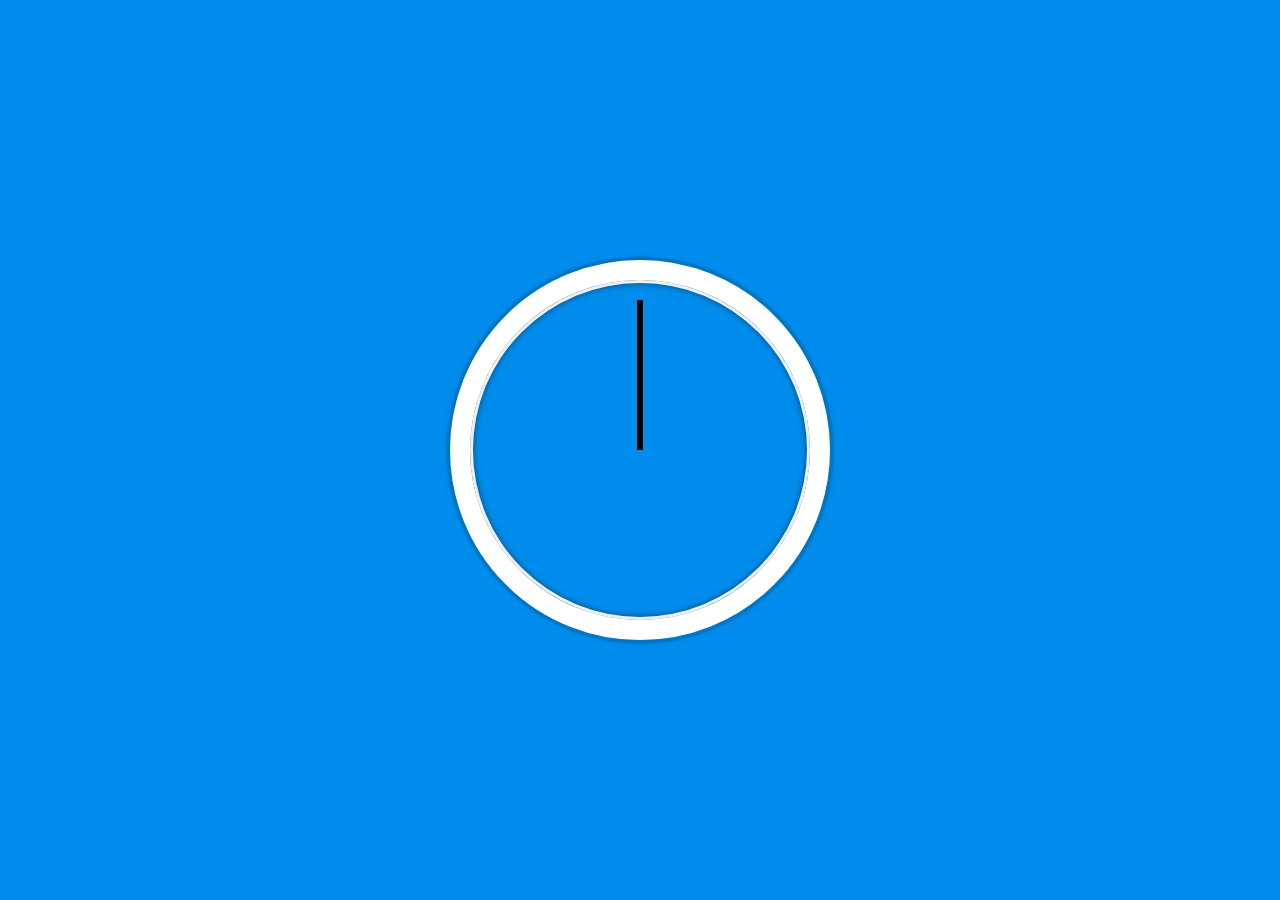
<file: 02 - JS and CSS Clock/index-START.html>
<!DOCTYPE html>
<html lang="en">
<head>
  <meta charset="UTF-8">
  <title>JS + CSS Clock</title>
</head>
<body>


    <div class="clock">
      <div class="clock-face">
        <div class="hand hour-hand"></div>
        <div class="hand min-hand"></div>
        <div class="hand second-hand"></div>
      </div>
    </div>


  <style>
    html {
      background: #018DED url(https://unsplash.it/1500/1000?image=881&blur=5);
      background-size: cover;
      font-family: 'helvetica neue';
      text-align: center;
      font-size: 10px;
    }

    body {
      margin: 0;
      font-size: 2rem;
      display: flex;
      flex: 1;
      min-height: 100vh;
      align-items: center;
    }

    .clock {
      width: 30rem;
      height: 30rem;
      border: 20px solid white;
      border-radius: 50%;
      margin: 50px auto;
      position: relative;
      padding: 2rem;
      box-shadow:
        0 0 0 4px rgba(0,0,0,0.1),
        inset 0 0 0 3px #EFEFEF,
        inset 0 0 10px black,
        0 0 10px rgba(0,0,0,0.2);
    }

    .clock-face {
      position: relative;
      width: 100%;
      height: 100%;
      transform: translateY(-3px); /* account for the height of the clock hands */
    }

    .hand {
      width: 50%;
      height: 6px;
      background: black;
      position: absolute;
      top: 50%;
      transform-origin: 100%;
      transform: rotate(90deg);
      transition: all 0.05s;
      transition-timing-function: cubic-bezier(0.1, 2.7, 0.58, 1);
    }

  </style>

  <script>
    const secondHand = document.querySelector('.second-hand');
    const minHand = document.querySelector('.min-hand');
    const hourHand = document.querySelector('.hour-hand');

    function setDate() {
      const now = new Date;
      const seconds = now.getSeconds();
      const mins = now.getMinutes();
      const hours = now.getHours();

      const secondsInterval = ((seconds/60) * 360) + 90;
      const minsInterval = ((mins/60) * 360) + 90;
      const hoursInterval = ((hours/12) *360) + 90;

      secondHand.style.transform = `rotate(${secondsInterval}deg`;
      minHand.style.transform = `rotate(${minsInterval}deg`;
      hourHand.style.transform = `rotate(${hoursInterval}deg`;

      console.log(seconds);
      console.log(mins);
      console.log(hours);
    }

    setInterval(setDate, 1000);


  </script>
</body>
</html>
</file>
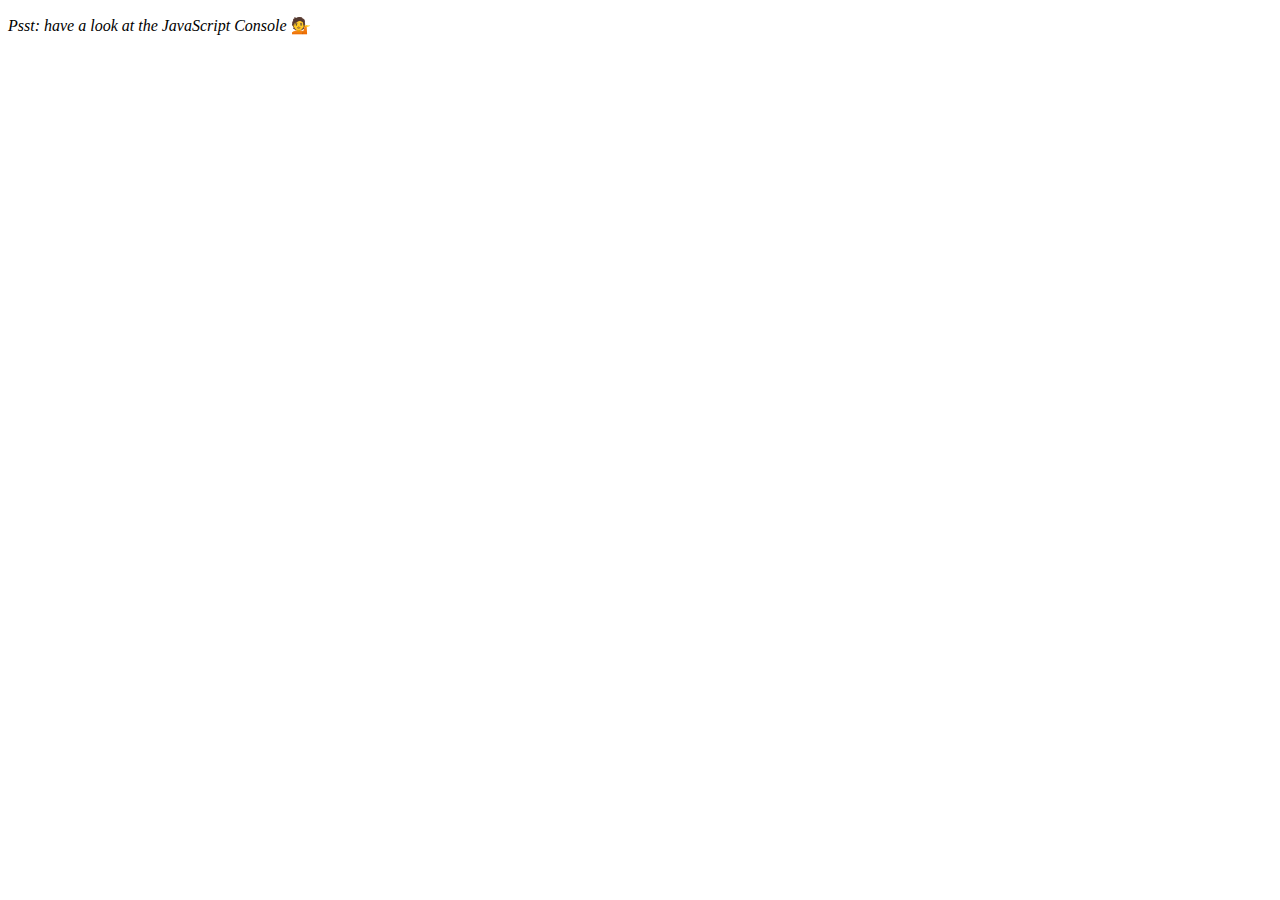
<file: 04 - Array Cardio Day 1/index-START.html>
<!DOCTYPE html>
<html lang="en">
<head>
  <meta charset="UTF-8">
  <title>Array Cardio 💪</title>
</head>
<body>
  <p><em>Psst: have a look at the JavaScript Console</em> 💁</p>
  <script>
    // Get your shorts on - this is an array workout!
    // ## Array Cardio Day 1

    // Some data we can work with

    const inventors = [
      { first: 'Albert', last: 'Einstein', year: 1879, passed: 1955 },
      { first: 'Isaac', last: 'Newton', year: 1643, passed: 1727 },
      { first: 'Galileo', last: 'Galilei', year: 1564, passed: 1642 },
      { first: 'Marie', last: 'Curie', year: 1867, passed: 1934 },
      { first: 'Johannes', last: 'Kepler', year: 1571, passed: 1630 },
      { first: 'Nicolaus', last: 'Copernicus', year: 1473, passed: 1543 },
      { first: 'Max', last: 'Planck', year: 1858, passed: 1947 },
      { first: 'Katherine', last: 'Blodgett', year: 1898, passed: 1979 },
      { first: 'Ada', last: 'Lovelace', year: 1815, passed: 1852 },
      { first: 'Sarah E.', last: 'Goode', year: 1855, passed: 1905 },
      { first: 'Lise', last: 'Meitner', year: 1878, passed: 1968 },
      { first: 'Hanna', last: 'Hammarström', year: 1829, passed: 1909 }
    ];

    const people = ['Beck, Glenn', 'Becker, Carl', 'Beckett, Samuel', 'Beddoes, Mick', 'Beecher, Henry', 'Beethoven, Ludwig', 'Begin, Menachem', 'Belloc, Hilaire', 'Bellow, Saul', 'Benchley, Robert', 'Benenson, Peter', 'Ben-Gurion, David', 'Benjamin, Walter', 'Benn, Tony', 'Bennington, Chester', 'Benson, Leana', 'Bent, Silas', 'Bentsen, Lloyd', 'Berger, Ric', 'Bergman, Ingmar', 'Berio, Luciano', 'Berle, Milton', 'Berlin, Irving', 'Berne, Eric', 'Bernhard, Sandra', 'Berra, Yogi', 'Berry, Halle', 'Berry, Wendell', 'Bethea, Erin', 'Bevan, Aneurin', 'Bevel, Ken', 'Biden, Joseph', 'Bierce, Ambrose', 'Biko, Steve', 'Billings, Josh', 'Biondo, Frank', 'Birrell, Augustine', 'Black, Elk', 'Blair, Robert', 'Blair, Tony', 'Blake, William'];

    // Array.prototype.filter()
    // 1. Filter the list of inventors for those who were born in the 1500's

    const fifteen = inventors.filter(function(inventor){
      if(inventor.year >= 1500 && inventor.year < 1600 ) {
        return true;
      };
    });

    // Array.prototype.map()
    // 2. Give us an array of the inventors first and last names

    const fullNames = inventors.map(function(inventor){
      return inventor.first + " " + inventor.last;
    });

    // Array.prototype.sort()
    // 3. Sort the inventors by birthdate, oldest to youngest
    const sorted = inventors.sort(function(a, b){
      return a.year - b.year;
    });

    // Array.prototype.reduce()
    // 4. How many years did all the inventors live all together?

    const allYears = inventors.reduce((total, inventor) => {
      return total + (inventor.passed - inventor.year);
    }, 0);


    // 5. Sort the inventors by years lived
    // Personnal code
    const yearsLived = inventors.sort(function(b, a){
      return (a.passed - a.year) - (b.passed - b.year);
    });

    // Solution
    const oldest = inventors.sort(function(a, b){
      const firstGuy = a.passed - a.year;
      const secondGuy = b.passed - b.year;
      return firstGuy > secondGuy ? -1 : 1;
    })

    // 6. create a list of Boulevards in Paris that contain 'de' anywhere in the name
    // https://en.wikipedia.org/wiki/Category:Boulevards_in_Paris
    const links = Array.from(document.querySelectorAll('.mw-category a'));
    const de = links
                  .map(link => link.textContent)
                  .filter(streetName => streetName.includes("de"));

    // 7. sort Exercise
    // Sort the people alphabetically by last name
    const sortedByName = people.sort(function(a, b){
      const firstGuy = a.split(', ')[0];
      const secondGuy = b.split(', ')[0];

      return firstGuy > secondGuy ? 1 : -1;
    });

    // 8. Reduce Exercise
    // Sum up the instances of each of these
    const data = ['car', 'car', 'truck', 'truck', 'bike', 'walk', 'car', 'van', 'bike', 'walk', 'car', 'van', 'car', 'truck' ];

    const transportation = data.reduce(function(obj, item){
      if(!obj[item]) {
        obj[item] = 0;
      }
      obj[item]++;
      return obj;
    }, {});

    console.log(transportation)

  </script>
</body>
</html>
</file>
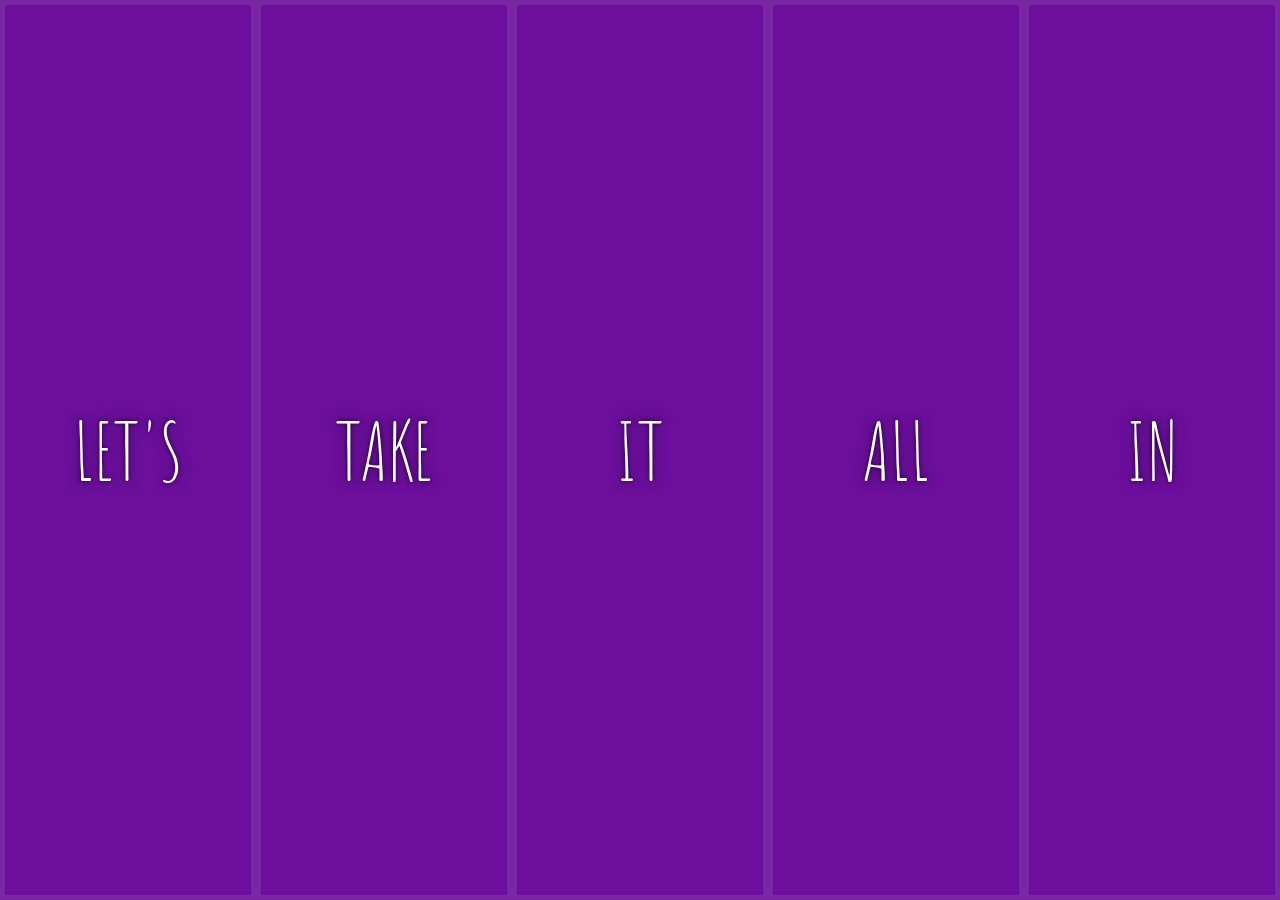
<file: 05 - Flex Panel Gallery/index-START.html>
<!DOCTYPE html>
<html lang="en">
<head>
  <meta charset="UTF-8">
  <title>Flex Panels 💪</title>
  <link href='https://fonts.googleapis.com/css?family=Amatic+SC' rel='stylesheet' type='text/css'>
</head>
<body>
  <style>
    html {
      box-sizing: border-box;
      background: #ffc600;
      font-family: 'helvetica neue';
      font-size: 20px;
      font-weight: 200;
    }

    body {
      margin: 0;
    }

    *, *:before, *:after {
      box-sizing: inherit;
    }

    .panels {
      min-height: 100vh;
      overflow: hidden;
      display: flex;
    }

    .panel {
      background: #6B0F9C;
      box-shadow: inset 0 0 0 5px rgba(255,255,255,0.1);
      color: white;
      text-align: center;
      align-items: center;
      /* Safari transitionend event.propertyName === flex */
      /* Chrome + FF transitionend event.propertyName === flex-grow */
      transition:
        font-size 0.7s cubic-bezier(0.61,-0.19, 0.7,-0.11),
        flex 0.7s cubic-bezier(0.61,-0.19, 0.7,-0.11),
        background 0.2s;
      font-size: 20px;
      background-size: cover;
      background-position: center;
      flex: 1;
      display: flex;
      flex-direction: column;
      justify-content: center;
      align-items: center;
    }


    .panel1 { background-image:url(https://source.unsplash.com/gYl-UtwNg_I/1500x1500); }
    .panel2 { background-image:url(https://source.unsplash.com/rFKUFzjPYiQ/1500x1500); }
    .panel3 { background-image:url(https://images.unsplash.com/photo-1465188162913-8fb5709d6d57?ixlib=rb-0.3.5&q=80&fm=jpg&crop=faces&cs=tinysrgb&w=1500&h=1500&fit=crop&s=967e8a713a4e395260793fc8c802901d); }
    .panel4 { background-image:url(https://source.unsplash.com/ITjiVXcwVng/1500x1500); }
    .panel5 { background-image:url(https://source.unsplash.com/3MNzGlQM7qs/1500x1500); }

    /* Flex Children */
    .panel > * {
      margin: 0;
      width: 100%;
      transition: transform 0.5s;
      display: flex;
      flex-direction: column;
      flex: 1;
      justify-content: center;
    }

    .panel p {
      text-transform: uppercase;
      font-family: 'Amatic SC', cursive;
      text-shadow: 0 0 4px rgba(0, 0, 0, 0.72), 0 0 14px rgba(0, 0, 0, 0.45);
      font-size: 2em;
    }

    .panel p:nth-child(2) {
      font-size: 4em;
    }

    .panel.open {
      font-size: 40px;
      flex: 5;
    }

    .panel > *:first-child { transform: translateY(-100%); }
    .panel.open-active > *:first-child { transform: translateY(0%); }
    .panel > *:last-child { transform: translateY(100%); }
    .panel.open-active > *:last-child { transform: translateY(0%); }

  </style>


  <div class="panels">
    <div class="panel panel1">
      <p>Hey</p>
      <p>Let's</p>
      <p>Dance</p>
    </div>
    <div class="panel panel2">
      <p>Give</p>
      <p>Take</p>
      <p>Receive</p>
    </div>
    <div class="panel panel3">
      <p>Experience</p>
      <p>It</p>
      <p>Today</p>
    </div>
    <div class="panel panel4">
      <p>Give</p>
      <p>All</p>
      <p>You can</p>
    </div>
    <div class="panel panel5">
      <p>Life</p>
      <p>In</p>
      <p>Motion</p>
    </div>
  </div>

  <script>

    const panels = document.querySelectorAll(".panel")

    function activate(){
      this.classList.toggle('open')
    };

    function growText(e){
      if (e.propertyName.includes("flex")){
        this.classList.toggle('open-active')
      };
    };

    panels.forEach(panel => {
      panel.addEventListener('click', activate);
    });

    panels.forEach(panel => {
      panel.addEventListener('transitionend', growText);

    });


  </script>



</body>
</html>
</file>
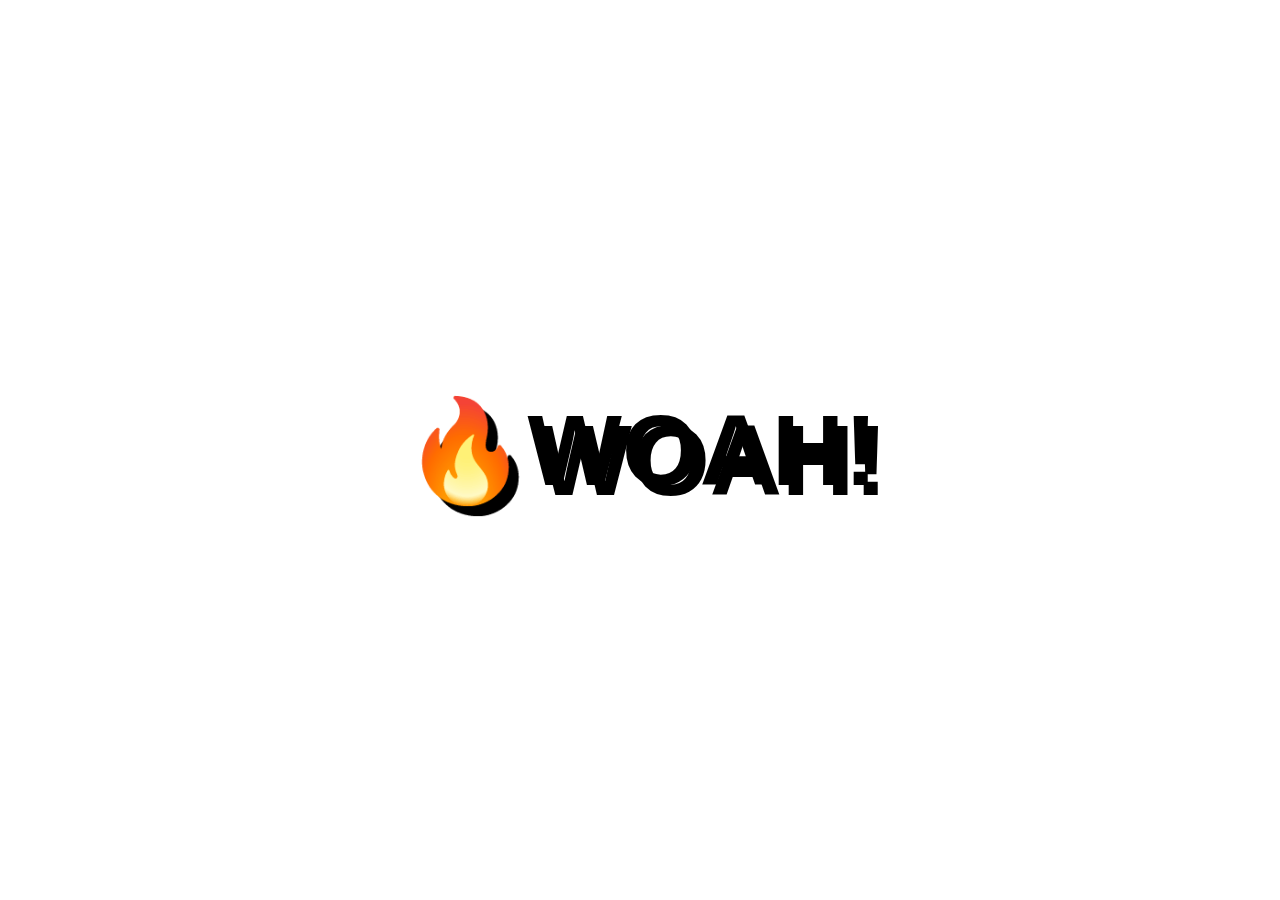
<file: 16 - Mouse Move Shadow/index-START.html>
<!DOCTYPE html>
<html lang="en">
<head>
  <meta charset="UTF-8">
  <title>Mouse Shadow</title>
</head>
<body>

  <div class="hero">
    <h1 contenteditable>🔥WOAH!</h1>
  </div>

  <style>
  html {
    color: black;
    font-family: sans-serif;
  }

  body {
    margin: 0;
  }

  .hero {
    min-height: 100vh;
    display: flex;
    justify-content: center;
    align-items: center;
    color: black;
  }

  h1 {
    text-shadow: 10px 10px 0 rgba(0,0,0,1);
    font-size: 100px;
  }
  </style>

<script>

  const hero = document.querySelector('.hero');
  const text = hero.querySelector('h1');
  const walk = 500;

  function shadow(e) {
    const { offsetWidth: width, offsetHeight: height } = hero;
    let { offsetX: x, offsetY: y } = e;

    if(this !== e.target) {
      x = x + e.target.offsetLeft;
      y = y + e.target.offsetTop;
    };

    const xWalk = Math.round((x / width * walk) - (walk / 2));
    const yWalk = Math.round((y / height * walk) - (walk / 2));

    text.style.textShadow = `
      ${xWalk * -1}px ${yWalk}px 0 red,
      ${xWalk}px ${yWalk * -1}px 0 blue,
      ${yWalk * -1}px ${xWalk}px 0 green,
      ${yWalk}px ${xWalk * -1}px 0 yellow

    `

  };


  hero.addEventListener('mousemove', shadow);

</script>
</body>
</html>
</file>
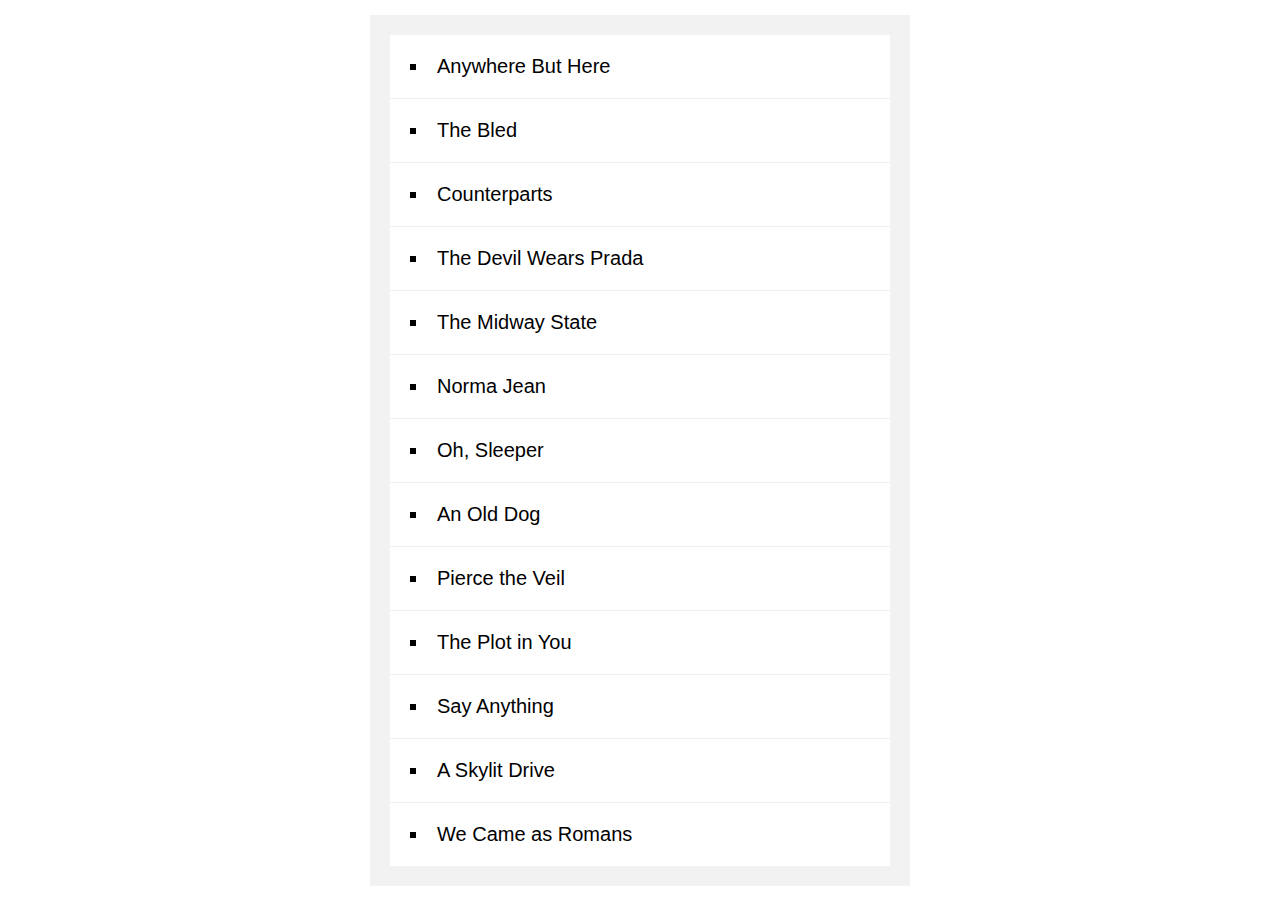
<file: 17 - Sort Without Articles/index-START.html>
<!DOCTYPE html>
<html lang="en">
<head>
  <meta charset="UTF-8">
  <title>Sort Without Articles</title>
</head>
<body>

  <style>
    body {
      margin: 0;
      font-family: sans-serif;
      background: url("https://source.unsplash.com/nDqA4d5NL0k/2000x2000");
      background-size: cover;
      display: flex;
      align-items: center;
      min-height: 100vh;
    }

    #bands {
      list-style: inside square;
      font-size: 20px;
      background: white;
      width: 500px;
      margin: auto;
      padding: 0;
      box-shadow: 0 0 0 20px rgba(0, 0, 0, 0.05);
    }

    #bands li {
      border-bottom: 1px solid #efefef;
      padding: 20px;
    }

    #bands li:last-child {
      border-bottom: 0;
    }

    a {
      color: #ffc600;
      text-decoration: none;
    }

  </style>

  <ul id="bands"></ul>

<script>
const bands = ['The Plot in You', 'The Devil Wears Prada', 'Pierce the Veil', 'Norma Jean', 'The Bled', 'Say Anything', 'The Midway State', 'We Came as Romans', 'Counterparts', 'Oh, Sleeper', 'A Skylit Drive', 'Anywhere But Here', 'An Old Dog'];

function strip(bandName){
  return bandName.replace(/^(a |the |an )/i, '').trim();
};


const sortedBands = bands.sort(function(a, b){
  return strip(a) > strip(b) ? 1 : -1;

});

document.querySelector('#bands').innerHTML = sortedBands.map( band => `<li>${band}</li>`).join('');

console.log(sortedBands)

</script>

</body>
</html>
</file>
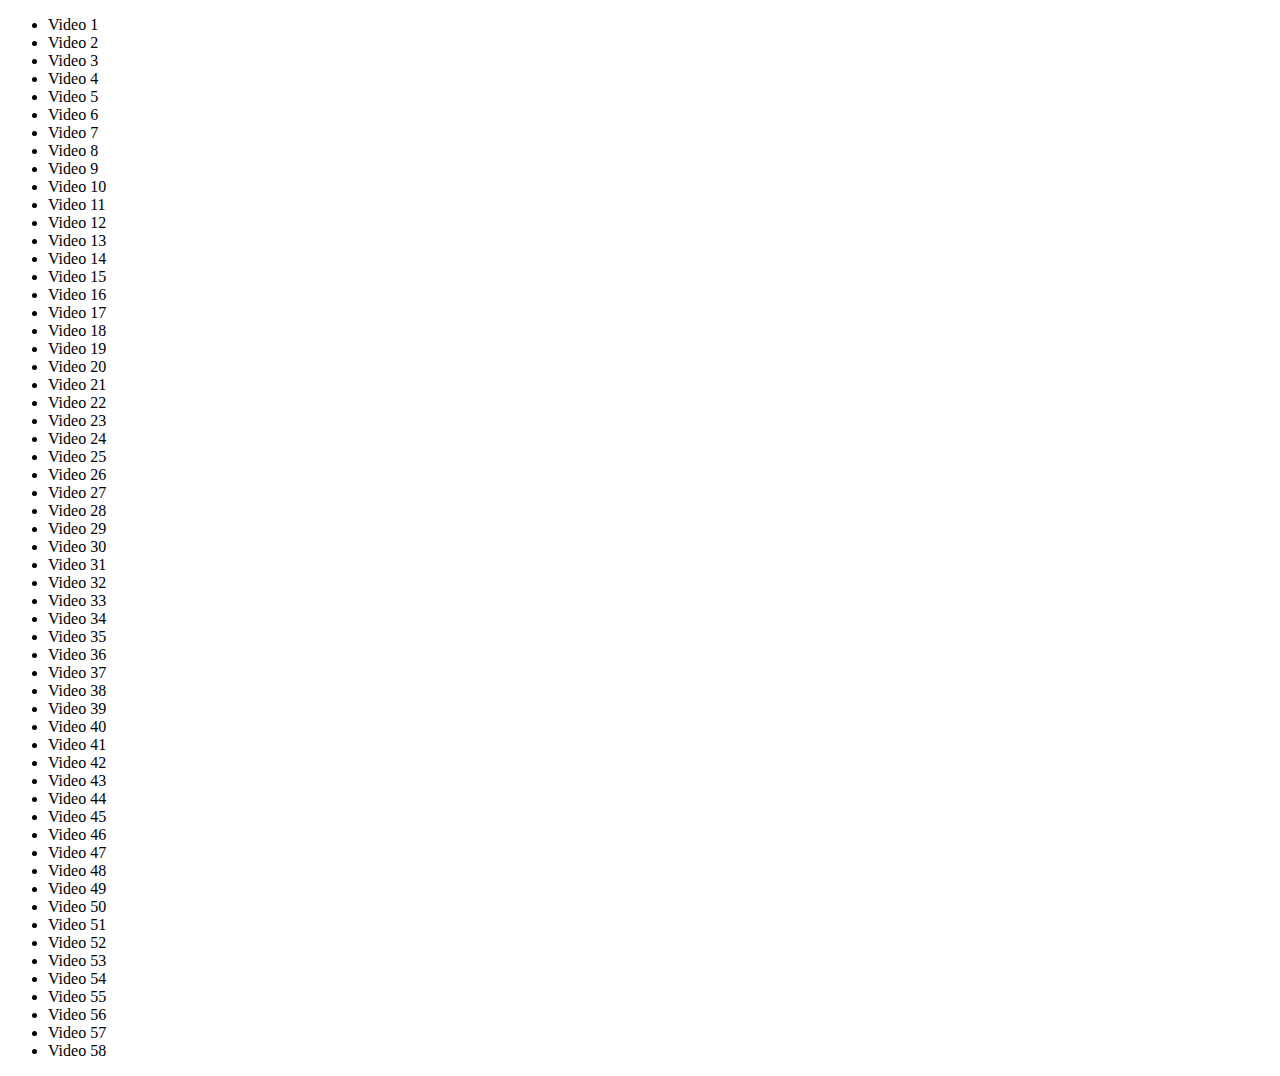
<file: 18 - Adding Up Times with Reduce/index-START.html>
<!DOCTYPE html>
<html lang="en">
<head>
  <meta charset="UTF-8">
  <title>Videos</title>
</head>
<body>
  <ul class="videos">
    <li data-time="5:43">
      Video 1
    </li>
    <li data-time="2:33">
      Video 2
    </li>
    <li data-time="3:45">
      Video 3
    </li>
    <li data-time="0:47">
      Video 4
    </li>
    <li data-time="5:21">
      Video 5
    </li>
    <li data-time="6:56">
      Video 6
    </li>
    <li data-time="3:46">
      Video 7
    </li>
    <li data-time="5:25">
      Video 8
    </li>
    <li data-time="3:14">
      Video 9
    </li>
    <li data-time="3:31">
      Video 10
    </li>
    <li data-time="5:59">
      Video 11
    </li>
    <li data-time="3:07">
      Video 12
    </li>
    <li data-time="11:29">
      Video 13
    </li>
    <li data-time="8:57">
      Video 14
    </li>
    <li data-time="5:49">
      Video 15
    </li>
    <li data-time="5:52">
      Video 16
    </li>
    <li data-time="5:50">
      Video 17
    </li>
    <li data-time="9:13">
      Video 18
    </li>
    <li data-time="11:51">
      Video 19
    </li>
    <li data-time="7:58">
      Video 20
    </li>
    <li data-time="4:40">
      Video 21
    </li>
    <li data-time="4:45">
      Video 22
    </li>
    <li data-time="6:46">
      Video 23
    </li>
    <li data-time="7:24">
      Video 24
    </li>
    <li data-time="7:12">
      Video 25
    </li>
    <li data-time="5:23">
      Video 26
    </li>
    <li data-time="3:34">
      Video 27
    </li>
    <li data-time="8:22">
      Video 28
    </li>
    <li data-time="5:17">
      Video 29
    </li>
    <li data-time="3:10">
      Video 30
    </li>
    <li data-time="4:43">
      Video 31
    </li>
    <li data-time="19:43">
      Video 32
    </li>
    <li data-time="0:47">
      Video 33
    </li>
    <li data-time="0:47">
      Video 34
    </li>
    <li data-time="3:14">
      Video 35
    </li>
    <li data-time="3:59">
      Video 36
    </li>
    <li data-time="2:43">
      Video 37
    </li>
    <li data-time="4:17">
      Video 38
    </li>
    <li data-time="6:56">
      Video 39
    </li>
    <li data-time="3:05">
      Video 40
    </li>
    <li data-time="2:06">
      Video 41
    </li>
    <li data-time="1:59">
      Video 42
    </li>
    <li data-time="1:49">
      Video 43
    </li>
    <li data-time="3:36">
      Video 44
    </li>
    <li data-time="7:10">
      Video 45
    </li>
    <li data-time="3:44">
      Video 46
    </li>
    <li data-time="3:44">
      Video 47
    </li>
    <li data-time="4:36">
      Video 48
    </li>
    <li data-time="3:16">
      Video 49
    </li>
    <li data-time="1:10">
      Video 50
    </li>
    <li data-time="6:10">
      Video 51
    </li>
    <li data-time="2:14">
      Video 52
    </li>
    <li data-time="3:44">
      Video 53
    </li>
    <li data-time="5:05">
      Video 54
    </li>
    <li data-time="6:03">
      Video 55
    </li>
    <li data-time="12:39">
      Video 56
    </li>
    <li data-time="1:56">
      Video 57
    </li>
    <li data-time="4:04">
      Video 58
    </li>
  </ul>
<script>

const timeNodes = Array.from(document.querySelectorAll('[data-time]'));

const seconds = timeNodes
  .map(node => node.dataset.time)
  .map(timeCode => {
    const [mins, secs] = timeCode.split(':').map(parseFloat);
    return (mins * 60) + secs;
  })
  .reduce((total, vidSeconds) => total + vidSeconds)

let secondsLeft = seconds;
const hours = Math.floor(secondsLeft / 3600);
secondsLeft = secondsLeft % 3600;

const mins = Math.floor(secondsLeft / 60);
secondsLeft =secondsLeft % 60;

console.log(hours, mins, secondsLeft);
</script>
</body>
</html>
</file>
